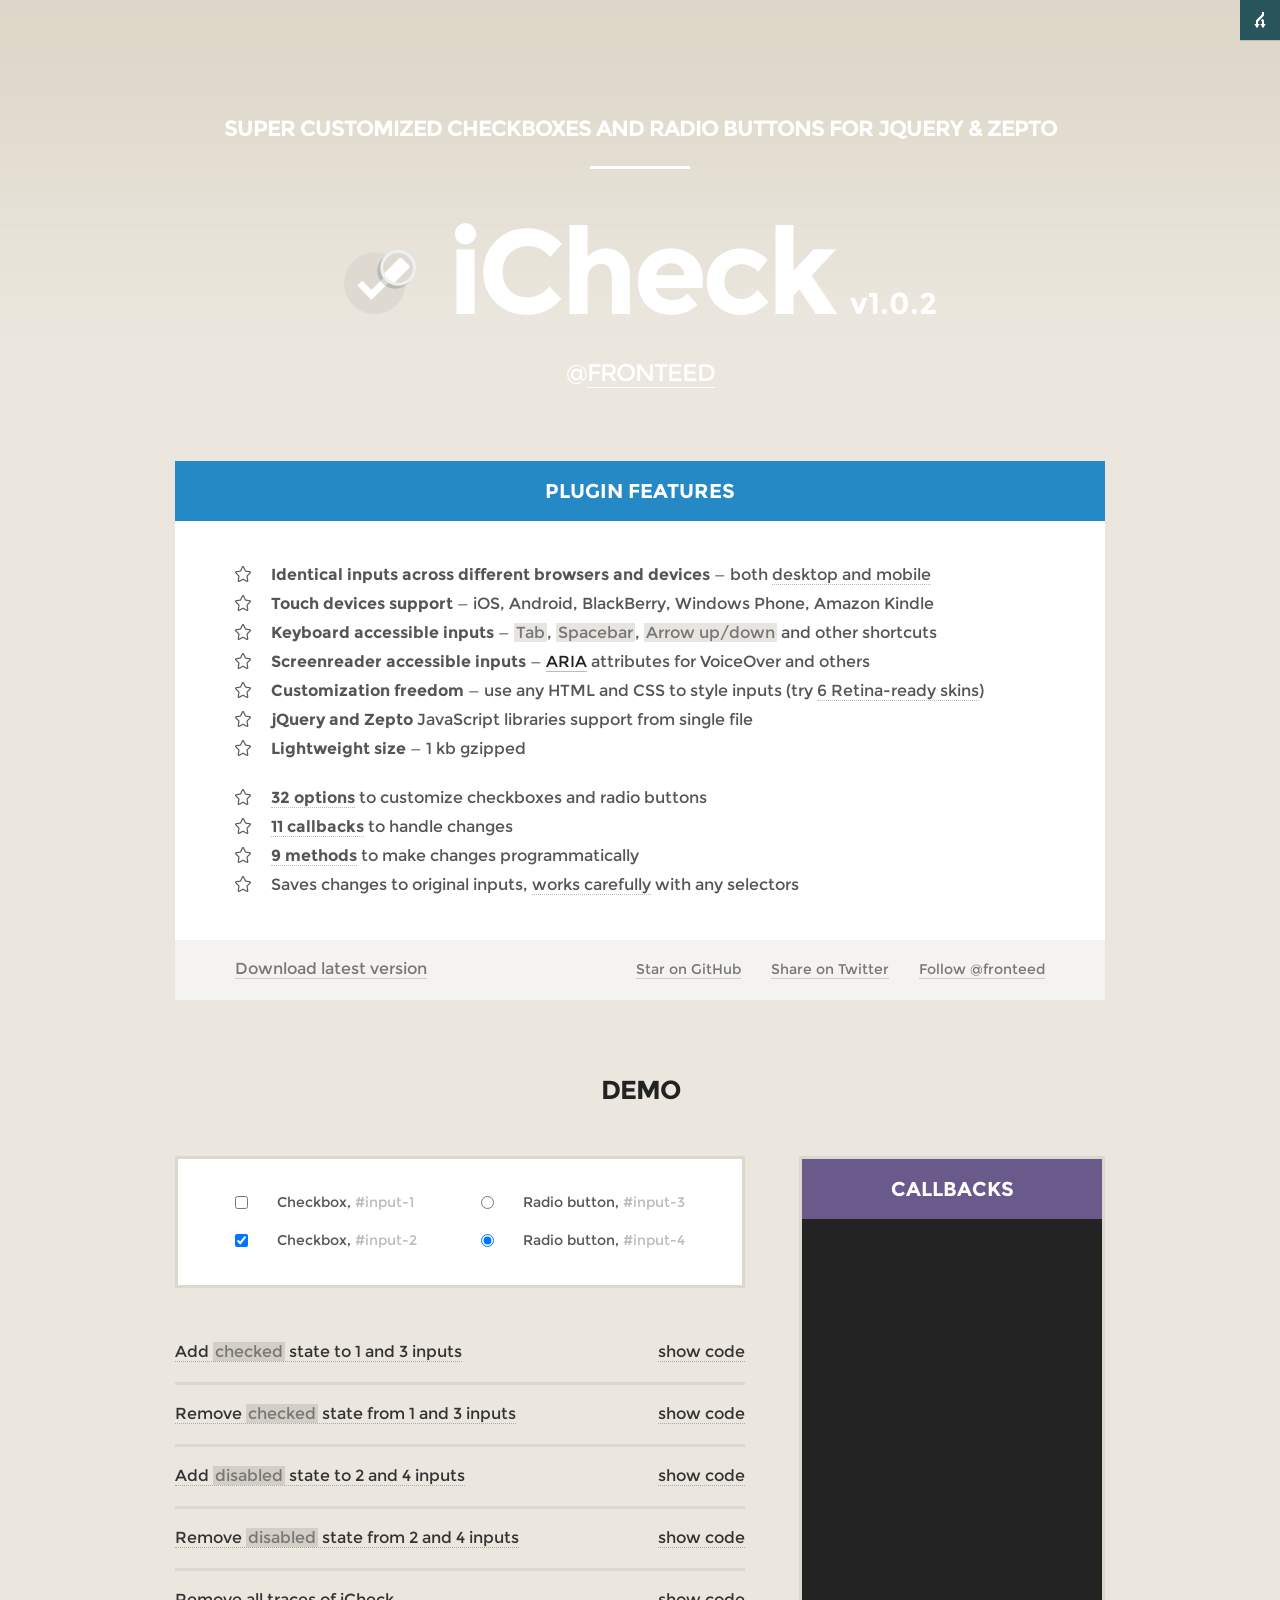
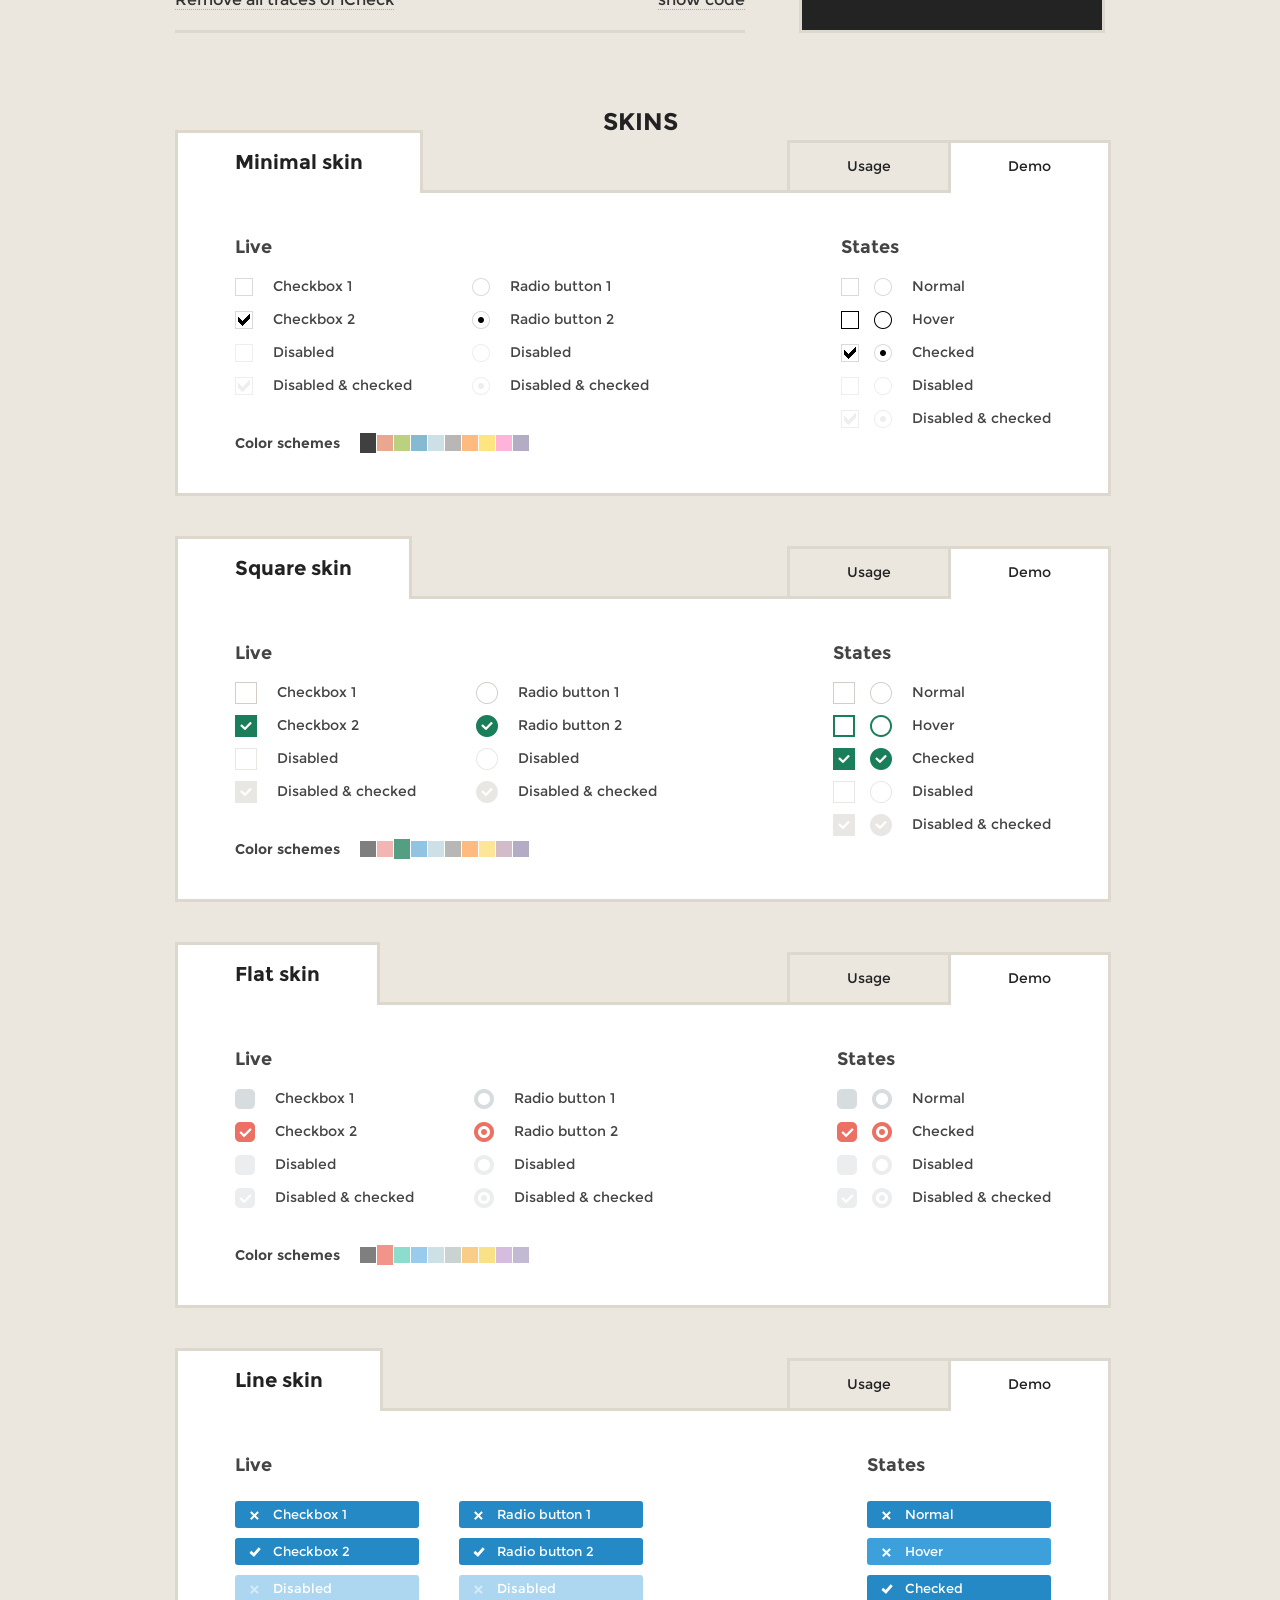
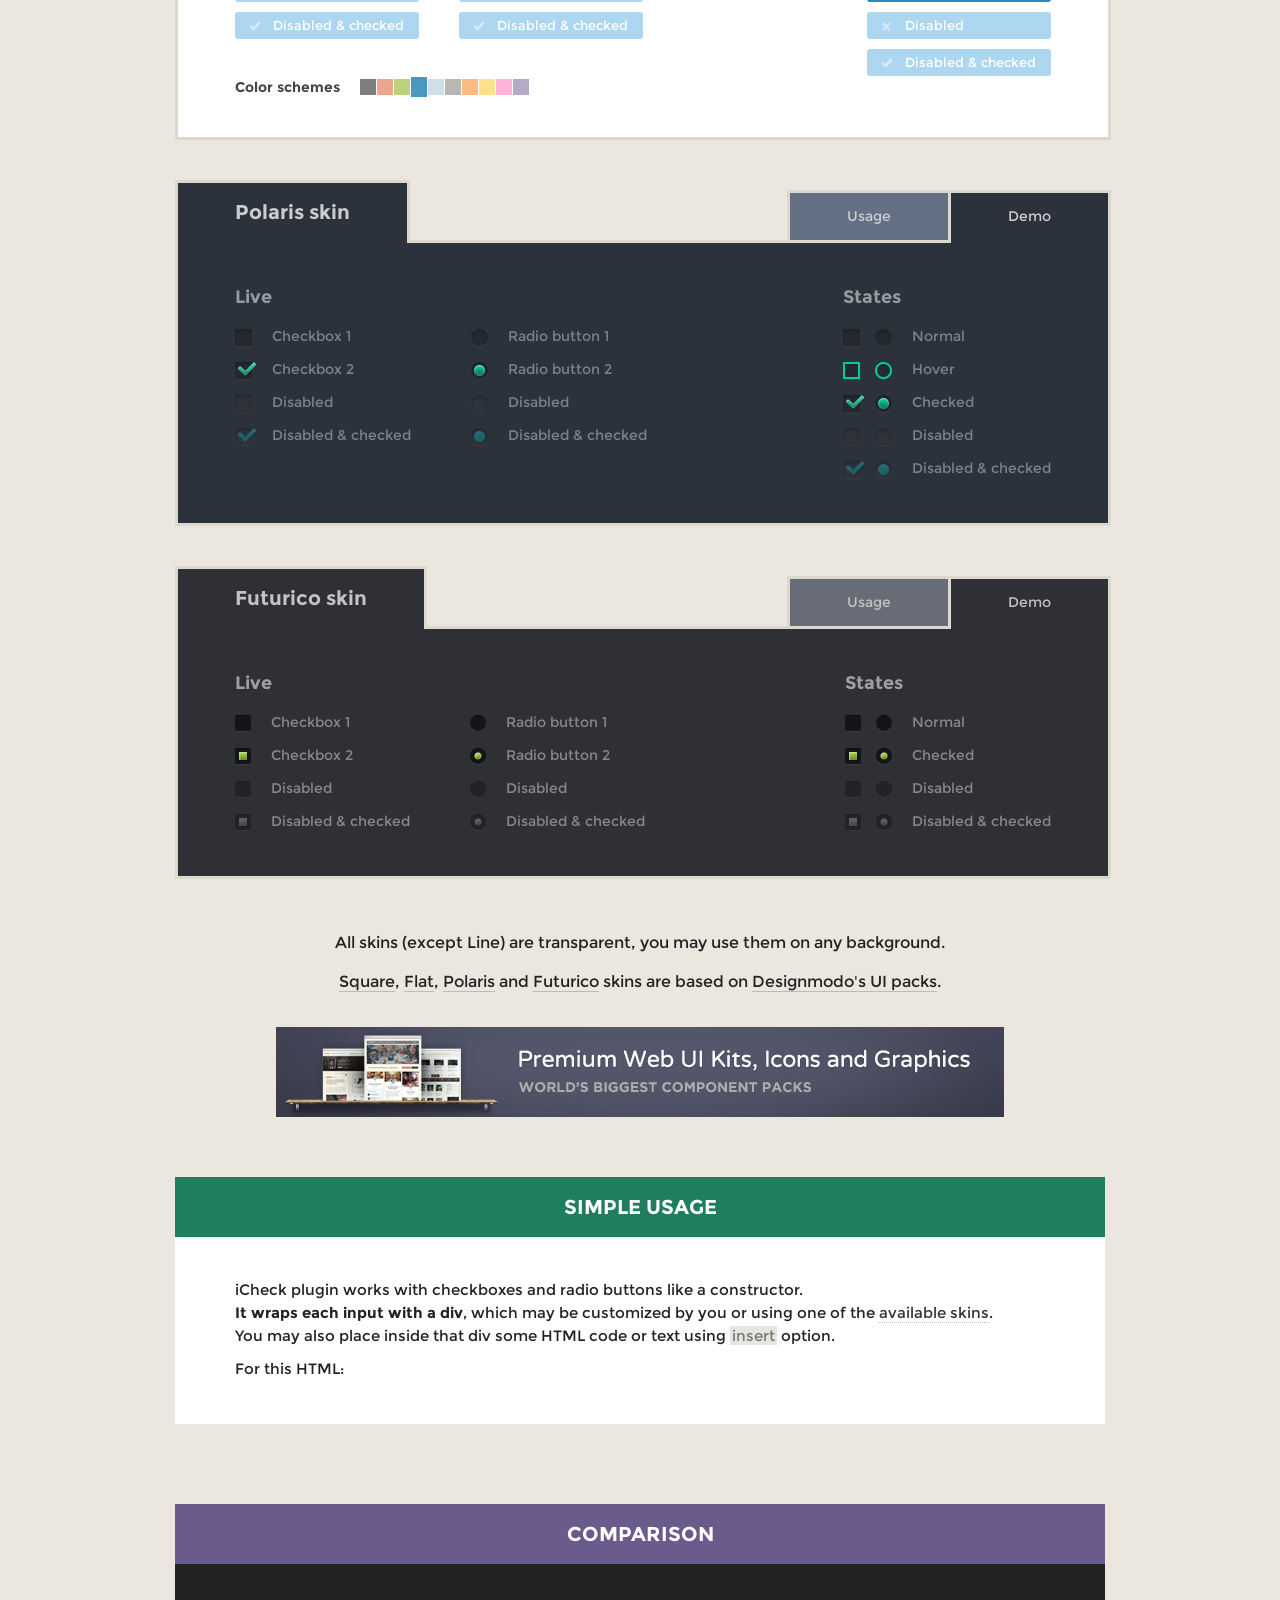
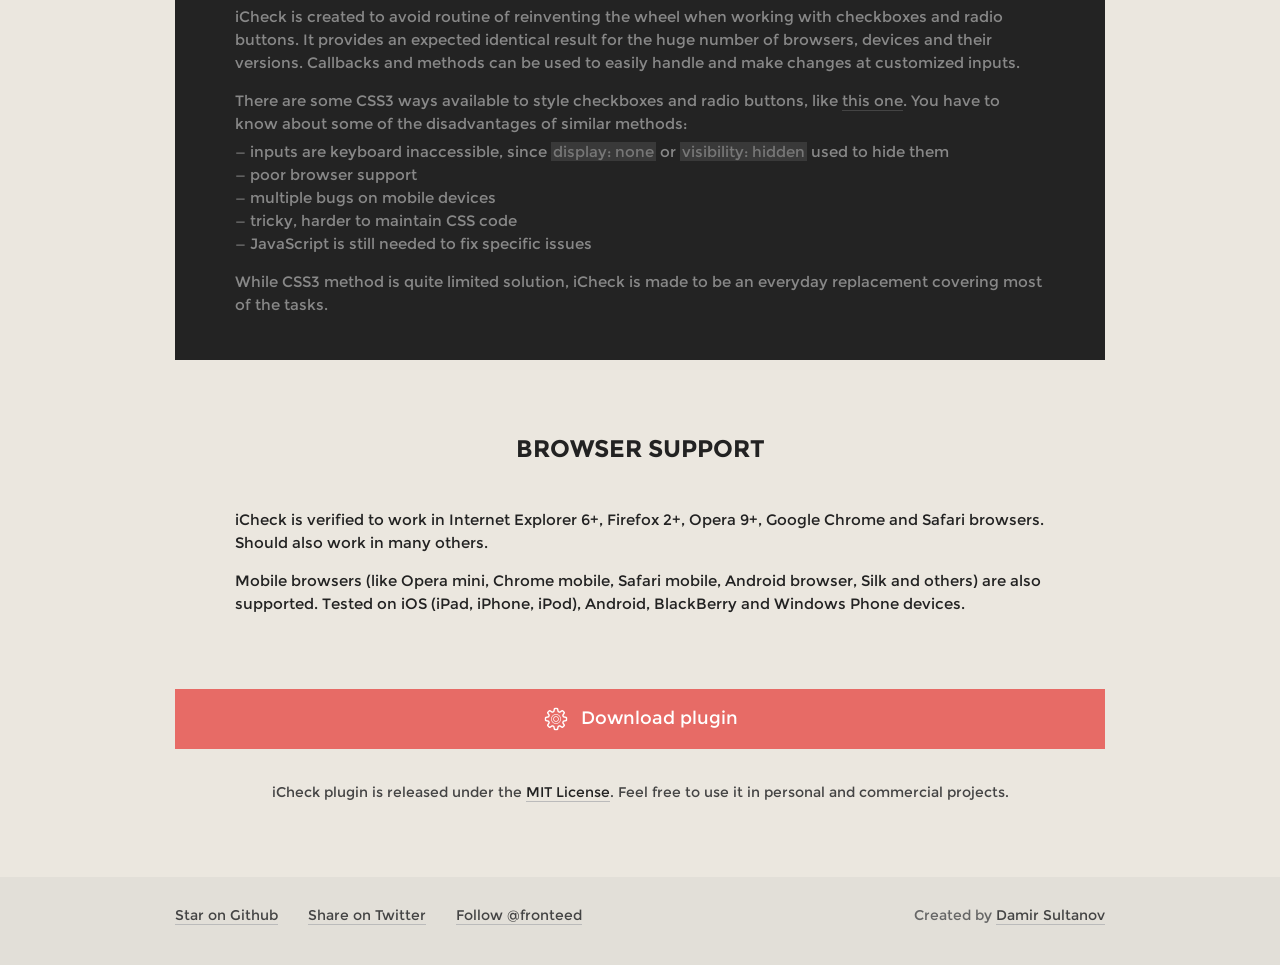
<file: www/lib/ionic-checkradio/demo/index.html>
<!DOCTYPE html>
<html lang="en">
<head>
  <title>Checkboxes and radio buttons customization (jQuery and Zepto) plugin</title>
  <meta charset="utf-8">
  <meta content="width=device-width" name="viewport">
  <link href="./css/custom.css?v=1.0.2" rel="stylesheet">
  <link href="../skins/all.css?v=1.0.2" rel="stylesheet">
  <script src="./js/jquery.js"></script>
  <script src="../icheck.js?v=1.0.2"></script>
  <script src="./js/custom.min.js?v=1.0.2"></script>
</head>
<body>
  <div class="layout clear">
    <div class="header">
      <h1>super customized checkboxes and radio buttons for jQuery &amp; Zepto</h1>
      <h3>iCheck <span>v1.0.2</span></h3>
      <strong>@<a href="http://twitter.com/fronteed/">Fronteed</a></strong>
    </div>
    <div class="features">
      <div class="arrows">
        <div class="bottom" data-to="demo"></div>
      </div>
      <h2>Plugin features</h2>
      <ul>
        <li>
          <strong>Identical inputs across different browsers and devices</strong> &mdash; both <span class="self" data-to="download">desktop and mobile</span>
        </li>
        <li>
          <strong>Touch devices support</strong> &mdash; iOS, Android, BlackBerry, Windows Phone, Amazon Kindle
        </li>
        <li>
          <strong>Keyboard accessible inputs</strong> &mdash; <span class="mark">Tab</span>, <span class="mark">Spacebar</span>, <span class="mark">Arrow up/down</span> and other shortcuts
        </li>
        <li>
          <strong>Screenreader accessible inputs</strong> &mdash; <a href="https://developer.mozilla.org/en-US/docs/Accessibility/ARIA" target="blank">ARIA</a> attributes for VoiceOver and others
        </li>
        <li>
          <strong>Customization freedom</strong> &mdash; use any HTML and CSS to style inputs (try <span class="self" data-to="skins">6 Retina-ready skins</span>)
        </li>
        <li>
          <strong>jQuery and Zepto</strong> JavaScript libraries support from single file
        </li>
        <li>
          <strong>Lightweight size</strong> &mdash; 1 kb gzipped
        </li>
        <li class="offset">
          <strong class="self" data-to="options">32 options</strong> to customize checkboxes and radio buttons
        </li>
        <li>
          <strong class="self" data-to="callbacks">11 callbacks</strong> to handle changes
        </li>
        <li>
          <strong class="self" data-to="methods">9 methods</strong> to make changes programmatically
        </li>
        <li>
          Saves changes to original inputs, <span class="self" data-to="init">works carefully</span> with any selectors
        </li>
      </ul>
    </div>
    <div class="social clear">
      <ul class="left">
        <li>
          <a href="http://github.com/fronteed/iCheck/">Download latest version</a>
        </li>
      </ul>
      <ul class="right local">
        <li>
          <a href="http://twitter.com/fronteed/">Follow @fronteed</a>
        </li>
        <li>
          <a href="https://twitter.com/intent/tweet?text=Highly customizable checkboxes and radio buttons&amp;url=http://fronteed.com/iCheck/&amp;via=fronteed&amp;hashtags=jQuery,Zepto">Share on Twitter</a>
        </li>
        <li>
          <a href="https://github.com/fronteed/iCheck">Star on GitHub</a>
        </li>
      </ul>
    </div>
    <div class="demo-holder">
      <h2 class="demo-title">Demo</h2>
      <div class="demo">
        <div class="arrows">
          <div class="top" data-to="features"></div>
          <div class="bottom" data-to="skins"></div>
        </div>
        <div class="demo-list clear">
          <ul>
            <li>
              <input tabindex="1" type="checkbox" id="input-1">
              <label for="input-1">Checkbox, <span>#input-1</span></label>
            </li>
            <li>
              <input tabindex="2" type="checkbox" id="input-2" checked>
              <label for="input-2">Checkbox, <span>#input-2</span></label>
            </li>
          </ul>
          <ul>
            <li>
              <input tabindex="3" type="radio" id="input-3" name="demo-radio">
              <label for="input-3">Radio button, <span>#input-3</span></label>
            </li>
            <li>
              <input tabindex="4" type="radio" id="input-4" name="demo-radio" checked>
              <label for="input-4">Radio button, <span>#input-4</span></label>
            </li>
          </ul>
          
        </div>
        <dl class="demo-methods">
          <dt>
            <span class="self do-check">Add <span class="mark">checked</span> state to 1 and 3 inputs</span>
            <span class="code">
              <span class="self">show code</span>
            </span>
          </dt>
          <dd>
<pre class="markup">
$('#input-1, #input-3').iCheck('check');
</pre>
          </dd>
          <dt>
            <span class="self do-uncheck">Remove <span class="mark">checked</span> state from 1 and 3 inputs</span>
            <span class="code">
              <span class="self">show code</span>
            </span>
          </dt>
          <dd>
<pre class="markup">
$('#input-1, #input-3').iCheck('uncheck');
</pre>
          </dd>
          <dt>
            <span class="self do-disable">Add <span class="mark">disabled</span> state to 2 and 4 inputs</span>
            <span class="code">
              <span class="self">show code</span>
            </span>
          </dt>
          <dd>
<pre class="markup">
$('#input-2, #input-4').iCheck('disable');
</pre>
          </dd>
          <dt>
            <span class="self do-enable">Remove <span class="mark">disabled</span> state from 2 and 4 inputs</span>
            <span class="code">
              <span class="self">show code</span>
            </span>
          </dt>
          <dd>
<pre class="markup">
$('#input-2, #input-4').iCheck('enable');
</pre>
          </dd>
          <dt>
            <span class="self do-destroy">Remove all traces of iCheck</span>
            <span class="code">
              <span class="self">show code</span>
            </span>
          </dt>
          <dd>
<pre class="markup">
$('input').iCheck('destroy');
</pre>
          </dd>
        </dl>
        <div class="demo-callbacks">
          <h2>Callbacks</h2>
          <ul></ul>
        </div>
      </div>
    </div>
    <div class="skins">
      <h2>Skins</h2>
      <div class="skin skin-minimal">
        <div class="arrows">
          <div class="top" data-to="demo"></div>
          <div class="bottom" data-to="skin-square"></div>
        </div>
        <h3>Minimal skin</h3>
        <dl class="clear">
          <dd class="selected">
            <div class="skin-section">
              <h4>Live</h4>
              <ul class="list">
                <li>
                  <input tabindex="5" type="checkbox" id="minimal-checkbox-1">
                  <label for="minimal-checkbox-1">Checkbox 1</label>
                </li>
                <li>
                  <input tabindex="6" type="checkbox" id="minimal-checkbox-2" checked>
                  <label for="minimal-checkbox-2">Checkbox 2</label>
                </li>
                <li>
                  <input type="checkbox" id="minimal-checkbox-disabled" disabled>
                  <label for="minimal-checkbox-disabled">Disabled</label>
                </li>
                <li>
                  <input type="checkbox" id="minimal-checkbox-disabled-checked" checked disabled>
                  <label for="minimal-checkbox-disabled-checked">Disabled &amp; checked</label>
                </li>
              </ul>
              <ul class="list">
                <li>
                  <input tabindex="7" type="radio" id="minimal-radio-1" name="minimal-radio">
                  <label for="minimal-radio-1">Radio button 1</label>
                </li>
                <li>
                  <input tabindex="8" type="radio" id="minimal-radio-2" name="minimal-radio" checked>
                  <label for="minimal-radio-2">Radio button 2</label>
                </li>
                <li>
                  <input type="radio" id="minimal-radio-disabled" disabled>
                  <label for="minimal-radio-disabled">Disabled</label>
                </li>
                <li>
                  <input type="radio" id="minimal-radio-disabled-checked" checked disabled>
                  <label for="minimal-radio-disabled-checked">Disabled &amp; checked</label>
                </li>
              </ul>
              <div class="colors clear">
                <strong>Color schemes</strong>
                <ul>
                  <li class="active" title="Black"></li>
                  <li class="red" title="Red"></li>
                  <li class="green" title="Green"></li>
                  <li class="blue" title="Blue"></li>
                  <li class="aero" title="Aero"></li>
                  <li class="grey" title="Grey"></li>
                  <li class="orange" title="Orange"></li>
                  <li class="yellow" title="Yellow"></li>
                  <li class="pink" title="Pink"></li>
                  <li class="purple" title="Purple"></li>
                </ul>
              </div>
            </div>
            <div class="skin-section skin-states">
              <h4>States</h4>
              <ul class="list">
                <li>
                  <div class="state icheckbox_minimal"></div>
                  <div class="state iradio_minimal"></div>
                  Normal
                </li>
                <li>
                  <div class="state icheckbox_minimal hover"></div>
                  <div class="state iradio_minimal hover"></div>
                  Hover
                </li>
                <li>
                  <div class="state icheckbox_minimal checked"></div>
                  <div class="state iradio_minimal checked"></div>
                  Checked
                </li>
                <li>
                  <div class="state icheckbox_minimal disabled"></div>
                  <div class="state iradio_minimal disabled"></div>
                  Disabled
                </li>
                <li>
                  <div class="state icheckbox_minimal checked disabled"></div>
                  <div class="state iradio_minimal checked disabled"></div>
                  Disabled &amp; checked
                </li>
              </ul>
            </div>
            <script>
            $(document).ready(function(){
              $('.skin-minimal input').iCheck({
                checkboxClass: 'icheckbox_minimal',
                radioClass: 'iradio_minimal',
                increaseArea: '20%'
              });
            });
            </script>
          </dd>
          <dt class="selected">Demo</dt>
          <dd>
            <div class="skin-pre">
              <p>
                Make sure <a href="http://jquery.com" target="blank">jQuery v1.7+</a> (or <a href="http://github.com/madrobby/zepto#zepto-modules" target="blank">Zepto</a> [polyfill, event, data]) is loaded before the <span class="mark">icheck.js</span>.
              </p>
            </div>
            <ol class="skin-usage">
              <li>
                Choose a color scheme, there are 10 different styles available:
                <div class="schemes clear">
                  <ul>
                    <li><strong>Black</strong> &mdash; minimal.css</li>
                    <li><strong>Red</strong> &mdash; red.css</li>
                    <li><strong>Green</strong> &mdash; green.css</li>
                    <li><strong>Blue</strong> &mdash; blue.css</li>
                    <li><strong>Aero</strong> &mdash; aero.css</li>
                  </ul>
                  <ul>
                    <li><strong>Grey</strong> &mdash; grey.css</li>
                    <li><strong>Orange</strong> &mdash; orange.css</li>
                    <li><strong>Yellow</strong> &mdash; yellow.css</li>
                    <li><strong>Pink</strong> &mdash; pink.css</li>
                    <li><strong>Purple</strong> &mdash; purple.css</li>
                  </ul>
                </div>
              </li>
              <li>
                Copy <span class="mark">/skins/minimal/</span> folder and <span class="mark">icheck.js</span>  file to your site.
              </li>
              <li>
                <p>Insert before <span class="mark">&lt;/head></span> in your HTML (replace <span class="mark">your-path</span> and <span class="mark">color-scheme</span>):</p>
<pre class="markup">
&lt;link href="your-path/minimal/color-scheme.css" rel="stylesheet">
&lt;script src="your-path/icheck.js">&lt;/script>
</pre>
                <p>Example for a <strong>Red</strong> color scheme:</p>
<pre class="markup">
&lt;link href="your-path/minimal/red.css" rel="stylesheet">
&lt;script src="your-path/icheck.js">&lt;/script>
</pre>
              </li>
              <li>
                <p>Add some checkboxes and radio buttons to your HTML:</p>
<pre class="markup">
&lt;input type="checkbox">
&lt;input type="checkbox" checked>
&lt;input type="radio" name="iCheck">
&lt;input type="radio" name="iCheck" checked>
</pre>
              </li>
              <li>
                <p>Add JavaScript to your HTML to launch iCheck plugin:</p>
<pre class="markup">
&lt;script>
$(document).ready(function(){
  $('input').iCheck({
    checkboxClass: 'icheckbox_minimal',
    radioClass: 'iradio_minimal',
    increaseArea: '20%' <span class="comment">// optional</span>
  });
});
&lt;/script>
</pre>
                <p>For different from black color schemes use this code (example for <strong>Red</strong>):</p>
<pre class="markup">
&lt;script>
$(document).ready(function(){
  $('input').iCheck({
    checkboxClass: 'icheckbox_minimal-red',
    radioClass: 'iradio_minimal-red',
    increaseArea: '20%' <span class="comment">// optional</span>
  });
});
&lt;/script>
</pre>
              </li>
              <li>Done.</li>
            </ol>
          </dd>
          <dt>Usage</dt>
        </dl>
      </div>
      <div class="skin skin-square">
        <div class="arrows">
          <div class="top" data-to="skin-minimal"></div>
          <div class="bottom" data-to="skin-flat"></div>
        </div>
        <h3>Square skin</h3>
        <dl class="clear">
          <dd class="selected">
            <div class="skin-section">
              <h4>Live</h4>
              <ul class="list">
                <li>
                  <input tabindex="9" type="checkbox" id="square-checkbox-1">
                  <label for="square-checkbox-1">Checkbox 1</label>
                </li>
                <li>
                  <input tabindex="10" type="checkbox" id="square-checkbox-2" checked>
                  <label for="square-checkbox-2">Checkbox 2</label>
                </li>
                <li>
                  <input type="checkbox" id="square-checkbox-disabled" disabled>
                  <label for="square-checkbox-disabled">Disabled</label>
                </li>
                <li>
                  <input type="checkbox" id="square-checkbox-disabled-checked" checked disabled>
                  <label for="square-checkbox-disabled-checked">Disabled &amp; checked</label>
                </li>
              </ul>
              <ul class="list">
                <li>
                  <input tabindex="11" type="radio" id="square-radio-1" name="square-radio">
                  <label for="square-radio-1">Radio button 1</label>
                </li>
                <li>
                  <input tabindex="12" type="radio" id="square-radio-2" name="square-radio" checked>
                  <label for="square-radio-2">Radio button 2</label>
                </li>
                <li>
                  <input type="radio" id="square-radio-disabled" disabled>
                  <label for="square-radio-disabled">Disabled</label>
                </li>
                <li>
                  <input type="radio" id="square-radio-disabled-checked" checked disabled>
                  <label for="square-radio-disabled-checked">Disabled &amp; checked</label>
                </li>
              </ul>
              <div class="colors clear">
                <strong>Color schemes</strong>
                <ul>
                  <li title="Black"></li>
                  <li class="red" title="Red"></li>
                  <li class="green active" title="Green"></li>
                  <li class="blue" title="Blue"></li>
                  <li class="aero" title="Aero"></li>
                  <li class="grey" title="Grey"></li>
                  <li class="orange" title="Orange"></li>
                  <li class="yellow" title="Yellow"></li>
                  <li class="pink" title="Pink"></li>
                  <li class="purple" title="Purple"></li>
                </ul>
              </div>
            </div>
            <div class="skin-section skin-states">
              <h4>States</h4>
              <ul class="list">
                <li>
                  <div class="state icheckbox_square-green"></div>
                  <div class="state iradio_square-green"></div>
                  Normal
                </li>
                <li>
                  <div class="state icheckbox_square-green hover"></div>
                  <div class="state iradio_square-green hover"></div>
                  Hover
                </li>
                <li>
                  <div class="state icheckbox_square-green checked"></div>
                  <div class="state iradio_square-green checked"></div>
                  Checked
                </li>
                <li>
                  <div class="state icheckbox_square-green disabled"></div>
                  <div class="state iradio_square-green disabled"></div>
                  Disabled
                </li>
                <li>
                  <div class="state icheckbox_square-green checked disabled"></div>
                  <div class="state iradio_square-green checked disabled"></div>
                  Disabled &amp; checked
                </li>
              </ul>
            </div>
            <script>
            $(document).ready(function(){
              $('.skin-square input').iCheck({
                checkboxClass: 'icheckbox_square-green',
                radioClass: 'iradio_square-green',
                increaseArea: '20%'
              });
            });
            </script>
          </dd>
          <dt class="selected">Demo</dt>
          <dd>
            <div class="skin-pre">
              <p>
                Make sure <a href="http://jquery.com" target="blank">jQuery v1.7+</a> (or <a href="http://github.com/madrobby/zepto#zepto-modules" target="blank">Zepto</a> [polyfill, event, data]) is loaded before the <span class="mark">icheck.js</span>.
              </p>
            </div>
            <ol class="skin-usage">
              <li>
                Choose a color scheme, there are 10 different styles available:
                <div class="schemes clear">
                  <ul>
                    <li><strong>Black</strong> &mdash; square.css</li>
                    <li><strong>Red</strong> &mdash; red.css</li>
                    <li><strong>Green</strong> &mdash; green.css</li>
                    <li><strong>Blue</strong> &mdash; blue.css</li>
                    <li><strong>Aero</strong> &mdash; aero.css</li>
                  </ul>
                  <ul>
                    <li><strong>Grey</strong> &mdash; grey.css</li>
                    <li><strong>Orange</strong> &mdash; orange.css</li>
                    <li><strong>Yellow</strong> &mdash; yellow.css</li>
                    <li><strong>Pink</strong> &mdash; pink.css</li>
                    <li><strong>Purple</strong> &mdash; purple.css</li>
                  </ul>
                </div>
              </li>
              <li>
                Copy <span class="mark">/skins/square/</span> folder and <span class="mark">icheck.js</span> file to your site.
              </li>
              <li>
                <p>Insert before <span class="mark">&lt;/head></span> in your HTML (replace <span class="mark">your-path</span> and <span class="mark">color-scheme</span>):</p>
<pre class="markup">
&lt;link href="your-path/square/color-scheme.css" rel="stylesheet">
&lt;script src="your-path/icheck.js">&lt;/script>
</pre>
                <p>Example for a <strong>Red</strong> color scheme:</p>
<pre class="markup">
&lt;link href="your-path/square/red.css" rel="stylesheet">
&lt;script src="your-path/icheck.js">&lt;/script>
</pre>
              </li>
              <li>
                <p>Add some checkboxes and radio buttons to your HTML:</p>
<pre class="markup">
&lt;input type="checkbox">
&lt;input type="checkbox" checked>
&lt;input type="radio" name="iCheck">
&lt;input type="radio" name="iCheck" checked>
</pre>
              </li>
              <li>
                <p>Add JavaScript to your HTML to launch iCheck plugin:</p>
<pre class="markup">
&lt;script>
$(document).ready(function(){
  $('input').iCheck({
    checkboxClass: 'icheckbox_square',
    radioClass: 'iradio_square',
    increaseArea: '20%' <span class="comment">// optional</span>
  });
});
&lt;/script>
</pre>
                <p>For different from black color schemes use this code (example for <strong>Red</strong>):</p>
<pre class="markup">
&lt;script>
$(document).ready(function(){
  $('input').iCheck({
    checkboxClass: 'icheckbox_square-red',
    radioClass: 'iradio_square-red',
    increaseArea: '20%' <span class="comment">// optional</span>
  });
});
&lt;/script>
</pre>
              </li>
              <li>Done.</li>
            </ol>
          </dd>
          <dt>Usage</dt>
        </dl>
      </div>
      <div class="skin skin-flat">
        <div class="arrows">
          <div class="top" data-to="skin-square"></div>
          <div class="bottom" data-to="skin-line"></div>
        </div>
        <h3>Flat skin</h3>
        <dl class="clear">
          <dd class="selected">
            <div class="skin-section">
              <h4>Live</h4>
              <ul class="list">
                <li>
                  <input tabindex="13" type="checkbox" id="flat-checkbox-1">
                  <label for="flat-checkbox-1">Checkbox 1</label>
                </li>
                <li>
                  <input tabindex="14" type="checkbox" id="flat-checkbox-2" checked>
                  <label for="flat-checkbox-2">Checkbox 2</label>
                </li>
                <li>
                  <input type="checkbox" id="flat-checkbox-disabled" disabled>
                  <label for="flat-checkbox-disabled">Disabled</label>
                </li>
                <li>
                  <input type="checkbox" id="flat-checkbox-disabled-checked" checked disabled>
                  <label for="flat-checkbox-disabled-checked">Disabled &amp; checked</label>
                </li>
              </ul>
              <ul class="list">
                <li>
                  <input tabindex="15" type="radio" id="flat-radio-1" name="flat-radio">
                  <label for="flat-radio-1">Radio button 1</label>
                </li>
                <li>
                  <input tabindex="16" type="radio" id="flat-radio-2" name="flat-radio" checked>
                  <label for="flat-radio-2">Radio button 2</label>
                </li>
                <li>
                  <input type="radio" id="flat-radio-disabled" disabled>
                  <label for="flat-radio-disabled">Disabled</label>
                </li>
                <li>
                  <input type="radio" id="flat-radio-disabled-checked" checked disabled>
                  <label for="flat-radio-disabled-checked">Disabled &amp; checked</label>
                </li>
              </ul>
              <div class="colors clear">
                <strong>Color schemes</strong>
                <ul>
                  <li title="Black"></li>
                  <li class="red active" title="Red"></li>
                  <li class="green" title="Green"></li>
                  <li class="blue" title="Blue"></li>
                  <li class="aero" title="Aero"></li>
                  <li class="grey" title="Grey"></li>
                  <li class="orange" title="Orange"></li>
                  <li class="yellow" title="Yellow"></li>
                  <li class="pink" title="Pink"></li>
                  <li class="purple" title="Purple"></li>
                </ul>
              </div>
            </div>
            <div class="skin-section skin-states">
              <h4>States</h4>
              <ul class="list">
                <li>
                  <div class="state icheckbox_flat-red"></div>
                  <div class="state iradio_flat-red"></div>
                  Normal
                </li>
                <li>
                  <div class="state icheckbox_flat-red checked"></div>
                  <div class="state iradio_flat-red checked"></div>
                  Checked
                </li>
                <li>
                  <div class="state icheckbox_flat-red disabled"></div>
                  <div class="state iradio_flat-red disabled"></div>
                  Disabled
                </li>
                <li>
                  <div class="state icheckbox_flat-red checked disabled"></div>
                  <div class="state iradio_flat-red checked disabled"></div>
                  Disabled &amp; checked
                </li>
              </ul>
            </div>
            <script>
            $(document).ready(function(){
              $('.skin-flat input').iCheck({
                checkboxClass: 'icheckbox_flat-red',
                radioClass: 'iradio_flat-red'
              });
            });
            </script>
          </dd>
          <dt class="selected">Demo</dt>
          <dd>
            <div class="skin-pre">
              <p>
                Make sure <a href="http://jquery.com" target="blank">jQuery v1.7+</a> (or <a href="http://github.com/madrobby/zepto#zepto-modules" target="blank">Zepto</a> [polyfill, event, data]) is loaded before the <span class="mark">icheck.js</span>.
              </p>
            </div>
            
          </dd>
          <dt>Usage</dt>
        </dl>
      </div>
      <div class="skin skin-line">
        <div class="arrows">
          <div class="top" data-to="skin-flat"></div>
          <div class="bottom" data-to="skin-polaris"></div>
        </div>
        <h3>Line skin</h3>
        <dl class="clear">
          <dd class="selected">
            <div class="skin-section">
              <h4>Live</h4>
              <ul class="list">
                <li>
                  <input tabindex="17" type="checkbox" id="line-checkbox-1">
                  <label for="line-checkbox-1">Checkbox 1</label>
                </li>
                <li>
                  <input tabindex="18" type="checkbox" id="line-checkbox-2" checked>
                  <label for="line-checkbox-2">Checkbox 2</label>
                </li>
                <li>
                  <input type="checkbox" id="line-checkbox-disabled" disabled>
                  <label for="line-checkbox-disabled">Disabled</label>
                </li>
                <li>
                  <input type="checkbox" id="line-checkbox-disabled-checked" checked disabled>
                  <label for="line-checkbox-disabled-checked">Disabled &amp; checked</label>
                </li>
              </ul>
              <ul class="list">
                <li>
                  <input tabindex="19" type="radio" id="line-radio-1" name="line-radio">
                  <label for="line-radio-1">Radio button 1</label>
                </li>
                <li>
                  <input tabindex="20" type="radio" id="line-radio-2" name="line-radio" checked>
                  <label for="line-radio-2">Radio button 2</label>
                </li>
                <li>
                  <input type="radio" id="line-radio-disabled" disabled>
                  <label for="line-radio-disabled">Disabled</label>
                </li>
                <li>
                  <input type="radio" id="line-radio-disabled-checked" checked disabled>
                  <label for="line-radio-disabled-checked">Disabled &amp; checked</label>
                </li>
              </ul>
              <div class="colors clear">
                <strong>Color schemes</strong>
                <ul>
                  <li title="Black"></li>
                  <li class="red" title="Red"></li>
                  <li class="green" title="Green"></li>
                  <li class="blue active" title="Blue"></li>
                  <li class="aero" title="Aero"></li>
                  <li class="grey" title="Grey"></li>
                  <li class="orange" title="Orange"></li>
                  <li class="yellow" title="Yellow"></li>
                  <li class="pink" title="Pink"></li>
                  <li class="purple" title="Purple"></li>
                </ul>
              </div>
            </div>
            <div class="skin-section skin-states">
              <h4>States</h4>
              <ul class="list">
                <li>
                  <div class="state icheckbox_line-blue">
                    <div class="icheck_line-icon"></div>
                    Normal
                  </div>
                </li>
                <li>
                  <div class="state icheckbox_line-blue hover">
                    <div class="icheck_line-icon"></div>
                    Hover
                  </div>
                </li>
                <li>
                  <div class="state icheckbox_line-blue checked">
                    <div class="icheck_line-icon"></div>
                    Checked
                  </div>
                </li>
                <li>
                  <div class="state icheckbox_line-blue disabled">
                    <div class="icheck_line-icon"></div>
                    Disabled
                  </div>
                </li>
                <li>
                  <div class="state icheckbox_line-blue checked disabled">
                    <div class="icheck_line-icon"></div>
                    Disabled &amp; checked
                  </div>
                </li>
              </ul>
            </div>
            <script>
            $(document).ready(function(){
              $('.skin-line input').each(function(){
                var self = $(this),
                  label = self.next(),
                  label_text = label.text();

                label.remove();
                self.iCheck({
                  checkboxClass: 'icheckbox_line-blue',
                  radioClass: 'iradio_line-blue',
                  insert: '<div class="icheck_line-icon"></div>' + label_text
                });
              });
            });
            </script>
          </dd>
          <dt class="selected">Demo</dt>
          <dd>
            <div class="skin-pre">
              <p>
                Make sure <a href="http://jquery.com" target="blank">jQuery v1.7+</a> (or <a href="http://github.com/madrobby/zepto#zepto-modules" target="blank">Zepto</a> [polyfill, event, data]) is loaded before the <span class="mark">icheck.js</span>.
              </p>
            </div>
            <ol class="skin-usage">
              <li>
                Choose a color scheme, there are 10 different styles available:
                <div class="schemes clear">
                  <ul>
                    <li><strong>Black</strong> &mdash; line.css</li>
                    <li><strong>Red</strong> &mdash; red.css</li>
                    <li><strong>Green</strong> &mdash; green.css</li>
                    <li><strong>Blue</strong> &mdash; blue.css</li>
                    <li><strong>Aero</strong> &mdash; aero.css</li>
                  </ul>
                  <ul>
                    <li><strong>Grey</strong> &mdash; grey.css</li>
                    <li><strong>Orange</strong> &mdash; orange.css</li>
                    <li><strong>Yellow</strong> &mdash; yellow.css</li>
                    <li><strong>Pink</strong> &mdash; pink.css</li>
                    <li><strong>Purple</strong> &mdash; purple.css</li>
                  </ul>
                </div>
              </li>
              <li>
                Copy <span class="mark">/skins/line/</span> folder and <span class="mark">icheck.js</span> file to your site.
              </li>
              <li>
                <p>Insert before <span class="mark">&lt;/head></span> in your HTML (replace <span class="mark">your-path</span> and <span class="mark">color-scheme</span>):</p>
<pre class="markup">
&lt;link href="your-path/line/color-scheme.css" rel="stylesheet">
&lt;script src="your-path/icheck.js">&lt;/script>
</pre>
                  <p>Example for a <strong>Red</strong> color scheme:</p>
<pre class="markup">
&lt;link href="your-path/line/red.css" rel="stylesheet">
&lt;script src="your-path/icheck.js">&lt;/script>
</pre>
              </li>
              <li>
                <p>Add some checkboxes, radio buttons and labels to your HTML:</p>
<pre class="markup">
&lt;input type="checkbox">
&lt;label>Checkbox 1&lt;/label>

&lt;input type="checkbox" checked>
&lt;label>Checkbox 2&lt;/label>

&lt;input type="radio" name="iCheck">
&lt;label>Radio button 1&lt;/label>

&lt;input type="radio" name="iCheck" checked>
&lt;label>Radio button 2&lt;/label>
</pre>
              </li>
              <li>
                <p>Add JavaScript to your HTML to launch iCheck plugin:</p>
<pre class="markup">
&lt;script>
$(document).ready(function(){
  $('input').each(function(){
    var self = $(this),
      label = self.next(),
      label_text = label.text();

    label.remove();
    self.iCheck({
      checkboxClass: 'icheckbox_line',
      radioClass: 'iradio_line',
      insert: '&lt;div class="icheck_line-icon">&lt;/div>' + label_text
    });
  });
});
&lt;/script>
</pre>
                <p>For different from black color schemes use this code (example for <strong>Red</strong>):</p>
<pre class="markup">
&lt;script>
$(document).ready(function(){
  $('input').each(function(){
    var self = $(this),
      label = self.next(),
      label_text = label.text();

    label.remove();
    self.iCheck({
      checkboxClass: 'icheckbox_line-red',
      radioClass: 'iradio_line-red',
      insert: '&lt;div class="icheck_line-icon">&lt;/div>' + label_text
    });
  });
});
&lt;/script>
</pre>
              </li>
              <li>Done.</li>
            </ol>
          </dd>
          <dt>Usage</dt>
        </dl>
      </div>
      <div class="skin skin-polaris">
        <div class="arrows">
          <div class="top" data-to="skin-line"></div>
          <div class="bottom" data-to="skin-futurico"></div>
        </div>
        <h3>Polaris skin</h3>
        <dl class="clear">
          <dd class="selected">
            <div class="skin-section">
              <h4>Live</h4>
              <ul class="list">
                <li>
                  <input tabindex="21" type="checkbox" id="polaris-checkbox-1">
                  <label for="polaris-checkbox-1">Checkbox 1</label>
                </li>
                <li>
                  <input tabindex="22" type="checkbox" id="polaris-checkbox-2" checked>
                  <label for="polaris-checkbox-2">Checkbox 2</label>
                </li>
                <li>
                  <input type="checkbox" id="polaris-checkbox-disabled" disabled>
                  <label for="polaris-checkbox-disabled">Disabled</label>
                </li>
                <li>
                  <input type="checkbox" id="polaris-checkbox-disabled-checked" checked disabled>
                  <label for="polaris-checkbox-disabled-checked">Disabled &amp; checked</label>
                </li>
              </ul>
              <ul class="list">
                <li>
                  <input tabindex="23" type="radio" id="polaris-radio-1" name="polaris-radio">
                  <label for="polaris-radio-1">Radio button 1</label>
                </li>
                <li>
                  <input tabindex="24" type="radio" id="polaris-radio-2" name="polaris-radio" checked>
                  <label for="polaris-radio-2">Radio button 2</label>
                </li>
                <li>
                  <input type="radio" id="polaris-radio-disabled" disabled>
                  <label for="polaris-radio-disabled">Disabled</label>
                </li>
                <li>
                  <input type="radio" id="polaris-radio-disabled-checked" checked disabled>
                  <label for="polaris-radio-disabled-checked">Disabled &amp; checked</label>
                </li>
              </ul>
            </div>
            <div class="skin-section skin-states">
              <h4>States</h4>
              <ul class="list">
                <li>
                  <div class="state icheckbox_polaris"></div>
                  <div class="state iradio_polaris"></div>
                  Normal
                </li>
                <li>
                  <div class="state icheckbox_polaris hover"></div>
                  <div class="state iradio_polaris hover"></div>
                  Hover
                </li>
                <li>
                  <div class="state icheckbox_polaris checked"></div>
                  <div class="state iradio_polaris checked"></div>
                  Checked
                </li>
                <li>
                  <div class="state icheckbox_polaris disabled"></div>
                  <div class="state iradio_polaris disabled"></div>
                  Disabled
                </li>
                <li>
                  <div class="state icheckbox_polaris checked disabled"></div>
                  <div class="state iradio_polaris checked disabled"></div>
                  Disabled &amp; checked
                </li>
              </ul>
            </div>
            <script>
            $(document).ready(function(){
              $('.skin-polaris input').iCheck({
                checkboxClass: 'icheckbox_polaris',
                radioClass: 'iradio_polaris',
                increaseArea: '-10%'
              });
            });
            </script>
          </dd>
          <dt class="selected">Demo</dt>
          <dd>
            <div class="skin-pre">
              <p>
                Make sure <a href="http://jquery.com" target="blank">jQuery v1.7+</a> (or <a href="http://github.com/madrobby/zepto#zepto-modules" target="blank">Zepto</a> [polyfill, event, data]) is loaded before the <span class="mark">icheck.js</span>.
              </p>
            </div>
            <ol class="skin-usage">
              <li>
                Copy <span class="mark">/skins/polaris/</span> folder and <span class="mark">icheck.js</span> file to your site.
              </li>
              <li>
                <p>Insert before <span class="mark">&lt;/head></span> in your HTML (replace <span class="mark">your-path</span> and <span class="mark">color-scheme</span>):</p>
<pre class="markup">
&lt;link href="your-path/polaris/polaris.css" rel="stylesheet">
&lt;script src="your-path/icheck.js">&lt;/script>
</pre>
              </li>
              <li>
                <p>Add some checkboxes and radio buttons to your HTML:</p>
<pre class="markup">
&lt;input type="checkbox">
&lt;input type="checkbox" checked>
&lt;input type="radio" name="iCheck">
&lt;input type="radio" name="iCheck" checked>
</pre>
              </li>
              <li>
                <p>Add JavaScript to your HTML to launch iCheck plugin:</p>
<pre class="markup">
&lt;script>
$(document).ready(function(){
  $('input').iCheck({
    checkboxClass: 'icheckbox_polaris',
    radioClass: 'iradio_polaris',
    increaseArea: '-10%' <span class="comment">// optional</span>
  });
});
&lt;/script>
</pre>
              </li>
              <li>Done.</li>
            </ol>
          </dd>
          <dt>Usage</dt>
        </dl>
      </div>
      <div class="skin skin-futurico">
        <div class="arrows">
          <div class="top" data-to="skin-polaris"></div>
          <div class="bottom" data-to="usage"></div>
        </div>
        <h3>Futurico skin</h3>
        <dl class="clear">
          <dd class="selected">
            <div class="skin-section">
              <h4>Live</h4>
              <ul class="list">
                <li>
                  <input tabindex="25" type="checkbox" id="futurico-checkbox-1">
                  <label for="futurico-checkbox-1">Checkbox 1</label>
                </li>
                <li>
                  <input tabindex="26" type="checkbox" id="futurico-checkbox-2" checked>
                  <label for="futurico-checkbox-2">Checkbox 2</label>
                </li>
                <li>
                  <input type="checkbox" id="futurico-checkbox-disabled" disabled>
                  <label for="futurico-checkbox-disabled">Disabled</label>
                </li>
                <li>
                  <input type="checkbox" id="futurico-checkbox-disabled-checked" checked disabled>
                  <label for="futurico-checkbox-disabled-checked">Disabled &amp; checked</label>
                </li>
              </ul>
              <ul class="list">
                <li>
                  <input tabindex="27" type="radio" id="futurico-radio-1" name="futurico-radio">
                  <label for="futurico-radio-1">Radio button 1</label>
                </li>
                <li>
                  <input tabindex="28" type="radio" id="futurico-radio-2" name="futurico-radio" checked>
                  <label for="futurico-radio-2">Radio button 2</label>
                </li>
                <li>
                  <input type="radio" id="futurico-radio-disabled" disabled>
                  <label for="futurico-radio-disabled">Disabled</label>
                </li>
                <li>
                  <input type="radio" id="futurico-radio-disabled-checked" checked disabled>
                  <label for="futurico-radio-disabled-checked">Disabled &amp; checked</label>
                </li>
              </ul>
            </div>
            <div class="skin-section skin-states">
              <h4>States</h4>
              <ul class="list">
                <li>
                  <div class="state icheckbox_futurico"></div>
                  <div class="state iradio_futurico"></div>
                  Normal
                </li>
                <li>
                  <div class="state icheckbox_futurico checked"></div>
                  <div class="state iradio_futurico checked"></div>
                  Checked
                </li>
                <li>
                  <div class="state icheckbox_futurico disabled"></div>
                  <div class="state iradio_futurico disabled"></div>
                  Disabled
                </li>
                <li>
                  <div class="state icheckbox_futurico checked disabled"></div>
                  <div class="state iradio_futurico checked disabled"></div>
                  Disabled &amp; checked
                </li>
              </ul>
            </div>
            <script>
            $(document).ready(function(){
              $('.skin-futurico input').iCheck({
                checkboxClass: 'icheckbox_futurico',
                radioClass: 'iradio_futurico',
                increaseArea: '20%'
              });
            });
            </script>
          </dd>
          <dt class="selected">Demo</dt>
          <dd>
            <div class="skin-pre">
              <p>
                Make sure <a href="http://jquery.com" target="blank">jQuery v1.7+</a> (or <a href="http://github.com/madrobby/zepto#zepto-modules" target="blank">Zepto</a> [polyfill, event, data]) is loaded before the <span class="mark">icheck.js</span>.
              </p>
            </div>
            <ol class="skin-usage">
              <li>
                Copy <span class="mark">/skins/futurico/</span> folder and <span class="mark">icheck.js</span> file to your site.
              </li>
              <li>
                <p>Insert before <span class="mark">&lt;/head></span> in your HTML (replace <span class="mark">your-path</span> and <span class="mark">color-scheme</span>):</p>
<pre class="markup">
&lt;link href="your-path/futurico/futurico.css" rel="stylesheet">
&lt;script src="your-path/icheck.js">&lt;/script>
</pre>
              </li>
              <li>
                <p>Add some checkboxes and radio buttons to your HTML:</p>
<pre class="markup">
&lt;input type="checkbox">
&lt;input type="checkbox" checked>
&lt;input type="radio" name="iCheck">
&lt;input type="radio" name="iCheck" checked>
</pre>
              </li>
              <li>
                <p>Add JavaScript to your HTML to launch iCheck plugin:</p>
<pre class="markup">
&lt;script>
$(document).ready(function(){
  $('input').iCheck({
    checkboxClass: 'icheckbox_futurico',
    radioClass: 'iradio_futurico',
    increaseArea: '20%' <span class="comment">// optional</span>
  });
});
&lt;/script>
</pre>
              </li>
              <li>Done.</li>
            </ol>
          </dd>
          <dt>Usage</dt>
        </dl>
      </div>
      <div class="skins-info">
        <p>All skins (except Line) are transparent, you may use them on any background.</p>
        <p><a href="http://designmodo.com/square/?u=718" target="blank">Square</a>, <a href="http://designmodo.com/flat/?u=718" target="blank">Flat</a>, <a href="http://designmodo.com/?u=718" target="blank">Polaris</a> and <a href="http://designmodo.com/futuricopro/?u=718" target="blank">Futurico</a> skins are based on <a href="http://designmodo.com/shop/?u=718" target="blank">Designmodo's UI packs</a>.</p>
        <p class="skins-banner">
          <a href="http://designmodo.com/shop/?u=718" target="blank">Awesome UI packs</a>
        </p>
      </div>
    </div>
    <div class="usage">
      <div class="arrows">
        <div class="top" data-to="skin-futurico"></div>
        <div class="bottom" data-to="comparison"></div>
      </div>
      <h2>Simple usage</h2>
      <div class="usage-inner">
        <p>
          iCheck plugin works with checkboxes and radio buttons like a constructor.
          <br><strong>It wraps each input with a div</strong>, which may be customized by you or using one of the <span class="self" data-to="skins">available skins</span>.
          <br>You may also place inside that div some HTML code or text using <span class="mark">insert</span> option.
        </p>
        <p class="offset">For this HTML:</p>

        

       


        

       

       

    
      </div>
    </div>
    <div class="benefits comparison">
      <div class="arrows">
        <div class="top" data-to="usage"></div>
        <div class="bottom" data-to="download"></div>
      </div>
      <h2>Comparison</h2>
      <div class="benefits-inner">
        <p>iCheck is created to avoid routine of reinventing the wheel when working with checkboxes and radio buttons. It provides an expected identical result for the huge number of browsers, devices and their versions. Callbacks and methods can be used to easily handle and make changes at customized inputs.</p>
        <p>There are some CSS3 ways available to style checkboxes and radio buttons, like <a href="http://webdesign.tutsplus.com/tutorials/htmlcss-tutorials/quick-tip-easy-css3-checkboxes-and-radio-buttons/" target="blank">this one</a>. You have to know about some of the disadvantages of similar methods:</p>
        <ul>
          <li>
            &mdash; inputs are keyboard inaccessible, since <span class="mark">display: none</span> or <span class="mark">visibility: hidden</span> used to hide them
          </li>
          <li>
            &mdash; poor browser support
          </li>
          <li>
            &mdash; multiple bugs on mobile devices
          </li>
          <li>
            &mdash; tricky, harder to maintain CSS code
          </li>
          <li>
            &mdash; JavaScript is still needed to fix specific issues
          </li>
        </ul>
        <p>While CSS3 method is quite limited solution, iCheck is made to be an everyday replacement covering most of the tasks.</p>
      </div>
    </div>
    <div class="browsers">
      <h2>Browser support</h2>
      <div class="browsers-inner">
        <p>iCheck is verified to work in Internet Explorer 6+, Firefox 2+, Opera 9+, Google Chrome and Safari browsers. Should also work in many others.</p>
        <p>Mobile browsers (like Opera mini, Chrome mobile, Safari mobile, Android browser, Silk and others) are also supported. Tested on iOS (iPad, iPhone, iPod), Android, BlackBerry and Windows Phone devices.</p>
      </div>
    </div>
    <div class="download">
      <a href="http://github.com/fronteed/iCheck/">Download plugin</a>
    </div>
    <div class="license">iCheck plugin is released under the <a href="http://en.wikipedia.org/wiki/MIT_License" target="blank">MIT License</a>. Feel free to use it in personal and commercial projects.</div>
  </div>
  <div class="footer">
    <div class="footer-inner clear">
      <ul class="local">
        <li>
          <a href="https://github.com/fronteed/iCheck">Star on Github</a>
        </li>
        <li>
          <a href="https://twitter.com/intent/tweet?text=Highly customizable checkboxes and radio buttons&amp;url=http://fronteed.com/iCheck/&amp;via=fronteed&amp;hashtags=jQuery,Zepto">Share on Twitter</a>
        </li>
        <li>
          <a href="http://twitter.com/fronteed/">Follow @fronteed</a>
        </li>
      </ul>
      <div class="code">
        Created by <a href="http://fronteed.com/">Damir Sultanov</a>
      </div>
    </div>
  </div>
  <a href="http://github.com/fronteed/iCheck/" class="fork-me">Fork me on GitHub</a>
</body>
</html>
</file>
<file: www/lib/ionic-checkradio/skins/all.css>
/* iCheck plugin skins
----------------------------------- */
@import url("minimal/_all.css");
/*
@import url("minimal/minimal.css");
@import url("minimal/red.css");
@import url("minimal/green.css");
@import url("minimal/blue.css");
@import url("minimal/aero.css");
@import url("minimal/grey.css");
@import url("minimal/orange.css");
@import url("minimal/yellow.css");
@import url("minimal/pink.css");
@import url("minimal/purple.css");
*/

@import url("square/_all.css");
/*
@import url("square/square.css");
@import url("square/red.css");
@import url("square/green.css");
@import url("square/blue.css");
@import url("square/aero.css");
@import url("square/grey.css");
@import url("square/orange.css");
@import url("square/yellow.css");
@import url("square/pink.css");
@import url("square/purple.css");
*/

@import url("flat/_all.css");
/*
@import url("flat/flat.css");
@import url("flat/red.css");
@import url("flat/green.css");
@import url("flat/blue.css");
@import url("flat/aero.css");
@import url("flat/grey.css");
@import url("flat/orange.css");
@import url("flat/yellow.css");
@import url("flat/pink.css");
@import url("flat/purple.css");
*/

@import url("line/_all.css");
/*
@import url("line/line.css");
@import url("line/red.css");
@import url("line/green.css");
@import url("line/blue.css");
@import url("line/aero.css");
@import url("line/grey.css");
@import url("line/orange.css");
@import url("line/yellow.css");
@import url("line/pink.css");
@import url("line/purple.css");
*/

@import url("polaris/polaris.css");

@import url("futurico/futurico.css");
</file>
<file: www/lib/ionic-checkradio/demo/css/custom.css>
@import url("normalize.css");
@font-face{font-family:'MontserratRegular';src:url("./montserrat-regular.eot");src:url("./montserrat-regular.eot?#iefix") format('embedded-opentype'),url("./montserrat-regular.woff") format('woff'),url("./montserrat-regular.ttf") format('truetype'),url("./montserrat-regular.svg#MontserratRegular") format('svg');font-style:normal;font-weight:normal}
@font-face{font-family:'MontserratBold';src:url("./montserrat-bold.eot");src:url("./montserrat-bold.eot?#iefix") format('embedded-opentype'),url("./montserrat-bold.woff") format('woff'),url("./montserrat-bold.ttf") format('truetype'),url("./montserrat-bold.svg#MontserratBold") format('svg');font-style:normal;font-weight:bold}
html,body{height:100%}
body{font:14px/20px 'MontserratRegular',Helvetica,Arial,sans-serif;color:#222;background:#ebe7df url("[data-uri]") repeat-x;*background-image:url("ie/header-line.png")}
a{color:#222;text-decoration:none;border-bottom:1px solid #bbb;}
a:hover{color:#000}
a,.self{-webkit-transition:color .1s;-moz-transition:color .1s;-ms-transition:color .1s;-o-transition:color .1s;transition:color .1s}
.self{color:#333;border-bottom:1px dotted #aaa;cursor:pointer;}
.self:hover{color:#000}
strong{font-family:'MontserratBold',Helvetica,Arial,sans-serif;font-weight:700}
p{margin:0 0 8px}
label{cursor:pointer}
h1,h2,h3,h4{margin:0;font:bold 20px/60px 'MontserratBold',Helvetica,Arial,sans-serif}
h2{height:60px;text-align:center;text-transform:uppercase}
h4{font-size:18px;line-height:24px}
ul{margin:0;padding:0;list-style:none}
table{width:100%;margin-bottom:21px}
th,td{padding:11px 20px 12px;vertical-align:top;font-weight:normal;text-align:left;border-bottom:2px solid #e7e5e0;}
thead th,thead td{background:#f3f2ef}
th{white-space:nowrap}
td{width:100%}
.focus{outline:1px dotted rgba(0,0,0,0.5) !important}
.clear{position:relative;*zoom:1;}
.clear:before,.clear:after{content:'';display:table;clear:both}
.layout{width:930px;margin:0 auto;padding:0 15px}
.header{padding:115px 0 73px;color:#fff;text-align:center;}
.header h1,.header strong{letter-spacing:-1px;text-transform:uppercase}
.header h1{padding-bottom:23px;font-size:22px;line-height:28px}
.header h3{position:relative;padding:35px 0 17px;font-size:120px;line-height:140px;letter-spacing:-5px;}
.header h3 span{font-size:30px;line-height:40px;letter-spacing:0;margin-left:-10px;vertical-align:baseline;}
.header h3:before{content:'';display:inline-block;width:72px;height:64px;margin-right:32px;vertical-align:middle;background:url("icheck.png")}
.header h3:after{content:'';position:absolute;top:0;left:50%;width:100px;margin-left:-50px;border-top:3px solid #fff}
.header strong{font:24px/30px 'MontserratRegular',Helvetica,Arial,sans-serif;}
.header strong a{color:#fff;border-bottom-color:#fff}
.features{position:relative;font-size:16px;color:#555;background:#fff;}
.features .self{color:#555;border-bottom-color:#bbb;}
.features .self:hover{color:#222}
.features .arrows{top:0}
.features:hover .arrows .bottom{left:0}
.features h2{color:#fff;background:#2489c5}
.features ul{padding:44px 60px 36px}
.features li{padding:0 0 9px 36px;background:url("[data-uri]") 0 1px no-repeat;*background-image:url("ie/icon-star.png");}
.features li.offset{margin-top:20px}
.mark{padding:0 2px;color:#777;background:#e7e5e0;}
.skin-polaris .mark{background:#232830}
.skin-futurico .mark{background:#25262a}
.social{height:60px;margin-bottom:60px;padding:0 60px;font-size:16px;color:#555;background:#f5f3ef;}
.social a{color:#777;border-bottom-color:#ccc;}
.social a:hover{color:#444}
.social .left{float:left;padding-top:19px;}
.social .left li{float:left;padding-right:30px;}
.social .left li a{position:relative}
.social .right{float:right;padding-top:20px;}
.social .right li{float:right;padding-left:10px}
.social .right.local{padding-top:19px;}
.social .right.local li{padding-left:30px;font-size:14px}
.demo-holder{margin-bottom:97px}
.demo-title{padding-bottom:36px;font-size:26px;letter-spacing:-1px}
.demo{position:relative;}
.demo:hover .arrows .top,.demo:hover .arrows .bottom{left:0}
.demo-list{position:relative;margin-right:360px;padding:33px 57px 17px;color:#555;background:#fff;border:3px solid #ddd8ce;}
.demo-list ul{float:right;white-space:nowrap;}
.demo-list ul:first-child{float:left}
.demo-list ul li{position:relative;padding:0 0 18px 42px}
.demo-list ul input{position:absolute;top:4px;left:0}
.demo-list ul .icheckbox_square-blue,.demo-list ul .iradio_square-blue{position:absolute;top:-1px;left:0}
.demo-list ul span{color:#bbb}
.demo-methods{padding:21px 360px 0 0;}
.demo-methods .mark{background:#d3cfc6}
.demo-methods dt{position:relative;padding:17px 150px 18px 0;font:16px/24px 'MontserratRegular',Helvetica,Arial,sans-serif;color:#444;border-bottom:3px solid #ddd8ce;}
.demo-methods dt .self{cursor:pointer;}
.demo-methods dt .self:hover{color:#222}
.demo-methods dt .code{position:absolute;right:0;bottom:18px;color:#777;}
.demo-methods dt .code .self:hover{color:#444}
.demo-methods dd{position:relative;display:none;margin:0;background:#fff;border:3px solid #ddd8ce;border-top:none;}
.demo-methods dd:before{content:'';position:absolute;top:-13px;left:0;width:0;height:0;border:5px solid transparent;border-bottom-color:#ddd8ce;border-left-color:#ddd8ce}
.demo-methods dd .markup{margin:0;color:#888;background:#f5f3ef;border:none;}
.demo-methods dd .markup .comment{color:#aaa}
.demo-callbacks{position:absolute;top:0;right:0;bottom:0;width:300px;color:#aaa;background:#232323;border:3px solid #ddd8ce;}
.demo-callbacks h2{color:#fff;background:#6a5a8c}
.demo-callbacks ul{position:absolute;top:60px;width:100%;bottom:0;overflow:auto;}
.demo-callbacks ul::-webkit-scrollbar{width:10px;background:none;}
.demo-callbacks ul::-webkit-scrollbar-track{background:none;border:none;}
.demo-callbacks ul::-webkit-scrollbar-track-piece:disabled{display:none !important;}
.demo-callbacks ul::-webkit-scrollbar-thumb{background:rgba(255,255,255,.25);border:none;}
.demo-callbacks ul::-webkit-scrollbar-thumb:hover{background:rgba(255,255,255,.3);}
.demo-callbacks ul li{margin-top:-1px;padding:13px 20px 15px;border-top:1px solid #2e2e2e;}
.demo-callbacks ul li span{color:#888}
.skins{position:relative;*zoom:1;}
.skins h2{position:absolute;top:-38px;right:0;left:0;font-size:24px;text-align:center}
.arrows{position:absolute;top:3px;left:-60px;width:60px;overflow:hidden;}
.arrows .top,.arrows .bottom{position:relative;left:60px;width:60px;height:60px;cursor:pointer;-webkit-transition:left .3s,background-color .2s;-moz-transition:left .3s,background-color .2s;-ms-transition:left .3s,background-color .2s;-o-transition:left .3s,background-color .2s;transition:left .3s,background-color .2s}
.arrows .top{background:#83b3be url("[data-uri]") 50% no-repeat;*background-image:url("ie/arrow-top.png");}
.arrows .top:hover{background-color:#6ba4b1}
.arrows .bottom{background:#e2b78d url("[data-uri]") 50% no-repeat;*background-image:url("ie/arrow-bottom.png");}
.arrows .bottom:hover{background-color:#dba571}
@media screen and (max-width:1049px){.arrows,.fork-me{display:none}
}.skin{position:relative;margin-bottom:40px;}
.skin:hover .arrows .top,.skin:hover .arrows .bottom{left:0}
.skin h3{position:relative;z-index:20;float:left;height:60px;padding:0 57px;line-height:58px;background:#fff;border:3px solid #ddd8ce;border-bottom:none;}
.skin h3:before{content:'';position:absolute;top:100%;left:0;width:100%;height:2px;margin-top:-1px;background:#fff}
.skin.skin-polaris h3{color:#cacdd1;background:#2c323c;}
.skin.skin-polaris h3:before{background:#2c323c}
.skin.skin-futurico h3{color:#c3c3c3;background:#2e3035;}
.skin.skin-futurico h3:before{background:#2e3035}
.skin dl{z-index:10;width:100%;margin:0}
.skin dt{position:relative;top:-53px;right:-3px;float:right;height:47px;margin-right:-3px;padding:0 57px;line-height:47px;border:3px solid #ddd8ce;cursor:pointer;}
.skin dt:hover{background:#f0ede7;border-bottom:3px solid #ddd8ce}
.skin dt.selected{height:50px;background:#fff;border-bottom:none;cursor:default;}
.skin dt.selected:before{content:'';position:absolute;top:100%;left:0;width:100%;height:2px;margin-top:-1px;background:#fff}
.skin.skin-polaris dt{color:#cacdd1;background:#647083;}
.skin.skin-polaris dt:hover{background:#4a5361}
.skin.skin-polaris dt.selected{background:#2c323c;}
.skin.skin-polaris dt.selected:before{background:#2c323c}
.skin.skin-futurico dt{color:#c3c3c3;background:#676c77;}
.skin.skin-futurico dt:hover{background:#4b4e56}
.skin.skin-futurico dt.selected{background:#2e3035;}
.skin.skin-futurico dt.selected:before{background:#2e3035}
.skin dd{position:relative;display:none;float:left;width:100%;margin:-3px -100% 0 0;overflow:hidden;color:#444;background:#fff;border:3px solid #ddd8ce;}
.skin dd.selected{display:block}
.skin dd a{color:#444;}
.skin dd a:hover{color:#111}
.skin.skin-polaris dd{color:#7a828b;background:#2c323c;}
.skin.skin-polaris dd a{color:#7a828b;border-bottom-color:#4e596b;}
.skin.skin-polaris dd a:hover{color:#a2a7ae}
.skin.skin-futurico dd{color:#888;background:#2e3035;}
.skin.skin-futurico dd a{color:#888;border-bottom-color:#545861;}
.skin.skin-futurico dd a:hover{color:#aaa}
.skin-section{float:left;padding:42px 0 31px 57px;line-height:18px;}
.skin-section h4{padding-bottom:18px;}
.skin-polaris .skin-section h4{color:#959ba2}
.skin-futurico .skin-section h4{color:#a0a0a0}
.skin-section .list{float:left;padding-right:60px;}
.skin-section .list li{position:relative;padding-bottom:15px}
.skin-minimal .skin-section .list li{padding-left:38px}
.skin-square .skin-section .list li{padding-left:42px}
.skin-flat .skin-section .list li,.skin-line .skin-section label{padding-left:40px}
.skin-line .skin-section h4{padding-bottom:24px}
.skin-line .skin-section .list{padding-right:40px;}
.skin-line .skin-section .list li{padding-bottom:10px}
.skin-polaris .skin-section .list li{padding-left:37px}
.skin-futurico .skin-section .list li{padding-left:36px}
.icheckbox_minimal,.icheckbox_minimal-red,.icheckbox_minimal-green,.icheckbox_minimal-blue,.icheckbox_minimal-aero,.icheckbox_minimal-grey,.icheckbox_minimal-orange,.icheckbox_minimal-yellow,.icheckbox_minimal-pink,.icheckbox_minimal-purple,.iradio_minimal,.iradio_minimal-red,.iradio_minimal-green,.iradio_minimal-blue,.iradio_minimal-aero,.iradio_minimal-grey,.iradio_minimal-orange,.iradio_minimal-yellow,.iradio_minimal-pink,.iradio_minimal-purple{position:absolute;top:1px;left:0}
.skin input[type=checkbox],.skin input[type=radio]{position:absolute;top:2px;left:0}
.icheckbox_square,.icheckbox_square-red,.icheckbox_square-green,.icheckbox_square-blue,.icheckbox_square-aero,.icheckbox_square-grey,.icheckbox_square-orange,.icheckbox_square-yellow,.icheckbox_square-pink,.icheckbox_square-purple,.iradio_square,.iradio_square-red,.iradio_square-green,.iradio_square-blue,.iradio_square-aero,.iradio_square-grey,.iradio_square-orange,.iradio_square-yellow,.iradio_square-pink,.iradio_square-purple{position:absolute;top:-1px;left:0}
.icheckbox_flat,.icheckbox_flat-red,.icheckbox_flat-green,.icheckbox_flat-blue,.icheckbox_flat-aero,.icheckbox_flat-grey,.icheckbox_flat-orange,.icheckbox_flat-yellow,.icheckbox_flat-pink,.icheckbox_flat-purple,.iradio_flat,.iradio_flat-red,.iradio_flat-green,.iradio_flat-blue,.iradio_flat-aero,.iradio_flat-grey,.iradio_flat-orange,.iradio_flat-yellow,.iradio_flat-pink,.iradio_flat-purple{position:absolute;top:0;left:0}
.icheckbox_polaris,.iradio_polaris{position:absolute;top:-4px;left:-6px}
.icheckbox_futurico,.iradio_futurico{position:absolute;top:2px;left:0}
.skin-states{float:right;padding-right:57px;padding-left:0;}
.skin-states .state{cursor:default !important}
.skin-states .list{padding-right:0}
.skin-minimal .skin-states .list li{padding-left:71px}
.skin-square .skin-states .list li{padding-left:79px}
.skin-flat .skin-states .list li{padding-left:75px}
.skin-line .skin-states .list{padding-right:0}
.skin-polaris .skin-states .list li{padding-left:69px}
.skin-futurico .skin-states .list li{padding-left:67px}
.skin-states .iradio_minimal,.skin-states .iradio_minimal-red,.skin-states .iradio_minimal-green,.skin-states .iradio_minimal-blue,.skin-states .iradio_minimal-aero,.skin-states .iradio_minimal-grey,.skin-states .iradio_minimal-orange,.skin-states .iradio_minimal-yellow,.skin-states .iradio_minimal-pink,.skin-states .iradio_minimal-purple{left:33px}
.skin-states .iradio_square,.skin-states .iradio_square-red,.skin-states .iradio_square-green,.skin-states .iradio_square-blue,.skin-states .iradio_square-aero,.skin-states .iradio_square-grey,.skin-states .iradio_square-orange,.skin-states .iradio_square-yellow,.skin-states .iradio_square-pink,.skin-states .iradio_square-purple{left:37px}
.skin-states .iradio_flat,.skin-states .iradio_flat-red,.skin-states .iradio_flat-green,.skin-states .iradio_flat-blue,.skin-states .iradio_flat-aero,.skin-states .iradio_flat-grey,.skin-states .iradio_flat-orange,.skin-states .iradio_flat-yellow,.skin-states .iradio_flat-pink,.skin-states .iradio_flat-purple{left:35px}
.skin-states .iradio_polaris{left:26px}
.skin-states .iradio_futurico{left:31px}
.colors{clear:both;padding:24px 0 9px;}
.skin-line .colors{padding-top:28px}
.colors strong{float:left;line-height:20px;margin-right:20px}
.colors li{position:relative;float:left;width:16px;height:16px;margin:2px 1px 0 0;background:#000;cursor:pointer;filter:alpha(opacity=50);opacity:.5;-webkit-transition:opacity .2s;-moz-transition:opacity .2s;-ms-transition:opacity .2s;-o-transition:opacity .2s;transition:opacity .2s;}
.colors li:hover{filter:alpha(opacity=100);opacity:1}
.colors li.active{height:20px;margin-top:0;filter:alpha(opacity=75);opacity:.75}
.colors li.red{background:#d54e21}
.colors li.green{background:#78a300}
.colors li.blue{background:#0e76a8}
.colors li.aero{background:#9cc2cb}
.colors li.grey{background:#73716e}
.colors li.orange{background:#f70}
.colors li.yellow{background:#fc0}
.colors li.pink{background:#ff66b5}
.colors li.purple{background:#6a5a8c}
.skin-square .colors li.red{background:#e56c69}
.skin-square .colors li.green{background:#1b7e5a}
.skin-square .colors li.blue{background:#2489c5}
.skin-square .colors li.aero{background:#9cc2cb}
.skin-square .colors li.grey{background:#73716e}
.skin-square .colors li.yellow{background:#fc3}
.skin-square .colors li.pink{background:#a77a94}
.skin-square .colors li.purple{background:#6a5a8c}
.skin-square .colors li.orange{background:#f70}
.skin-flat .colors li.red{background:#ec7063}
.skin-flat .colors li.green{background:#1abc9c}
.skin-flat .colors li.blue{background:#3498db}
.skin-flat .colors li.grey{background:#95a5a6}
.skin-flat .colors li.orange{background:#f39c12}
.skin-flat .colors li.yellow{background:#f1c40f}
.skin-flat .colors li.pink{background:#af7ac5}
.skin-flat .colors li.purple{background:#8677a7}
.skin-line .colors li.yellow{background:#ffc414}
.skins-info{padding:13px 0 57px;font-size:16px;line-height:22px;text-align:center;}
.skins-info p{margin-bottom:17px}
.skins-info .skins-banner{margin:34px 0 3px;}
.skins-info .skins-banner a{display:block;width:728px;height:90px;margin:0 auto;overflow:hidden;text-indent:100%;white-space:nowrap;background:url(banner.jpg);-webkit-transition:opacity 0.4s ease;-moz-transition:opacity 0.4s ease;-o-transition:opacity 0.4s ease;transition:opacity 0.4s ease;border:none;}
.skins-info .skins-banner a:hover{opacity:.8;}
.skin-pre{padding:43px 60px 0}
.skin-usage{padding:19px 60px 8px;list-style:decimal outside;}
.skin-usage li{margin-bottom:23px}
.skin-usage .schemes{margin-bottom:-3px;padding:13px 0 0 20px;color:#888;}
.skin-usage .schemes ul{float:left;padding-right:60px}
.skin-usage .schemes li{margin:0;padding-bottom:3px}
.usage{position:relative;margin-bottom:80px;background:#fff;}
.usage a{border-bottom-color:#ddd}
.usage .self{border-bottom-color:#bbb}
.usage .arrows{top:0}
.usage:hover .arrows .top,.usage:hover .arrows .bottom{left:0}
.usage h2{color:#fff;background:#1f7f5c}
.usage h4{margin:26px 0 10px;}
.usage h4.indeterminate{margin-top:28px}
.usage p{margin-bottom:5px;}
.usage p.offset{margin-top:10px}
.usage p.callbacks-info{margin-bottom:19px}
.usage p.methods-info{margin-bottom:10px}
.usage p.methods-callback{margin-top:10px}
.usage p.issue-tracker{margin-top:31px}
.usage .markup{margin:9px 0 16px}
.usage .usage-inner{font-size:15px;line-height:23px;padding:41px 60px 39px}
.markup{margin:10px 0 18px;padding:8px 0 9px 17px;font:14px/20px 'MontserratRegular',Helvetica,Arial,sans-serif;color:#777;background:#e7e5e0;border-left:3px solid #d7d5cb;}
.markup .comment{color:#999;}
.markup .comment .self{color:#555;}
.markup .comment .self:hover{color:#333}
.skin-polaris .markup{background:#232830;border-left-color:#1f232a}
.skin-futurico .markup{background:#25262a;border-left-color:#202225}
.skin-polaris .markup .comment,.skin-futurico .markup .comment{color:#555}
.browsers{margin-bottom:74px;}
.browsers h2{margin-bottom:29px;font-size:24px}
.browsers-inner{padding:0 60px;font-size:15px;line-height:23px;}
.browsers-inner p{margin-bottom:15px}
.benefits{position:relative;margin-bottom:59px;color:#888;background:#232323;}
.benefits .arrows{top:0}
.benefits:hover .arrows .top,.benefits:hover .arrows .bottom{left:0}
.benefits h2{color:#fff;background:#6a5b8c}
.benefits a{color:#888;border-bottom-color:#444;}
.benefits a:hover{color:#aaa}
.benefits .mark{color:#777;background:#393939}
.benefits-inner{padding:41px 60px 29px;font-size:15px;line-height:23px;}
.benefits-inner p{margin-bottom:15px}
.benefits-inner ul{margin:-10px 0 15px}
.download{height:63px;text-align:center;}
.download a{display:block;height:60px;font-size:18px;line-height:58px;color:#fff;border-bottom:0 solid #e24f49;background:#e76b66;-webkit-transition:border-bottom .2s;-moz-transition:border-bottom .2s;-ms-transition:border-bottom .2s;-o-transition:border-bottom .2s;transition:border-bottom .2s;}
.download a:before{content:'';display:inline-block;width:26px;height:26px;margin-right:12px;background:url("[data-uri]");*background-image:url("ie/icon-options.png");vertical-align:middle}
.download a:hover{border-bottom-width:3px}
.license{color:#444;text-align:center;padding:30px 0 75px}
.footer{padding-top:28px;height:60px;color:#666;background:#e2dfd8;}
.footer ul{float:left;}
.footer ul li{float:left;padding:2px 10px 0 0}
.footer ul.local li{padding:0 30px 0 0}
.footer .code{float:right}
.footer a{color:#444;}
.footer a:hover{color:#222}
.footer-inner{width:930px;margin:0 auto;overflow:hidden}
.fork-me{position:fixed;*position:absolute;top:0;right:0;width:40px;height:40px;overflow:hidden;text-indent:100%;white-space:nowrap;background:#28545b url("[data-uri]") 50% no-repeat;*background-image:url("ie/icon-fork.png");}
.fork-me:hover{background-color:#1f7f5c}
.skin dt,.fork-me{-webkit-transition:background-color .2s;-moz-transition:background-color .2s;-ms-transition:background-color .2s;-o-transition:background-color .2s;transition:background-color .2s}
</file>
